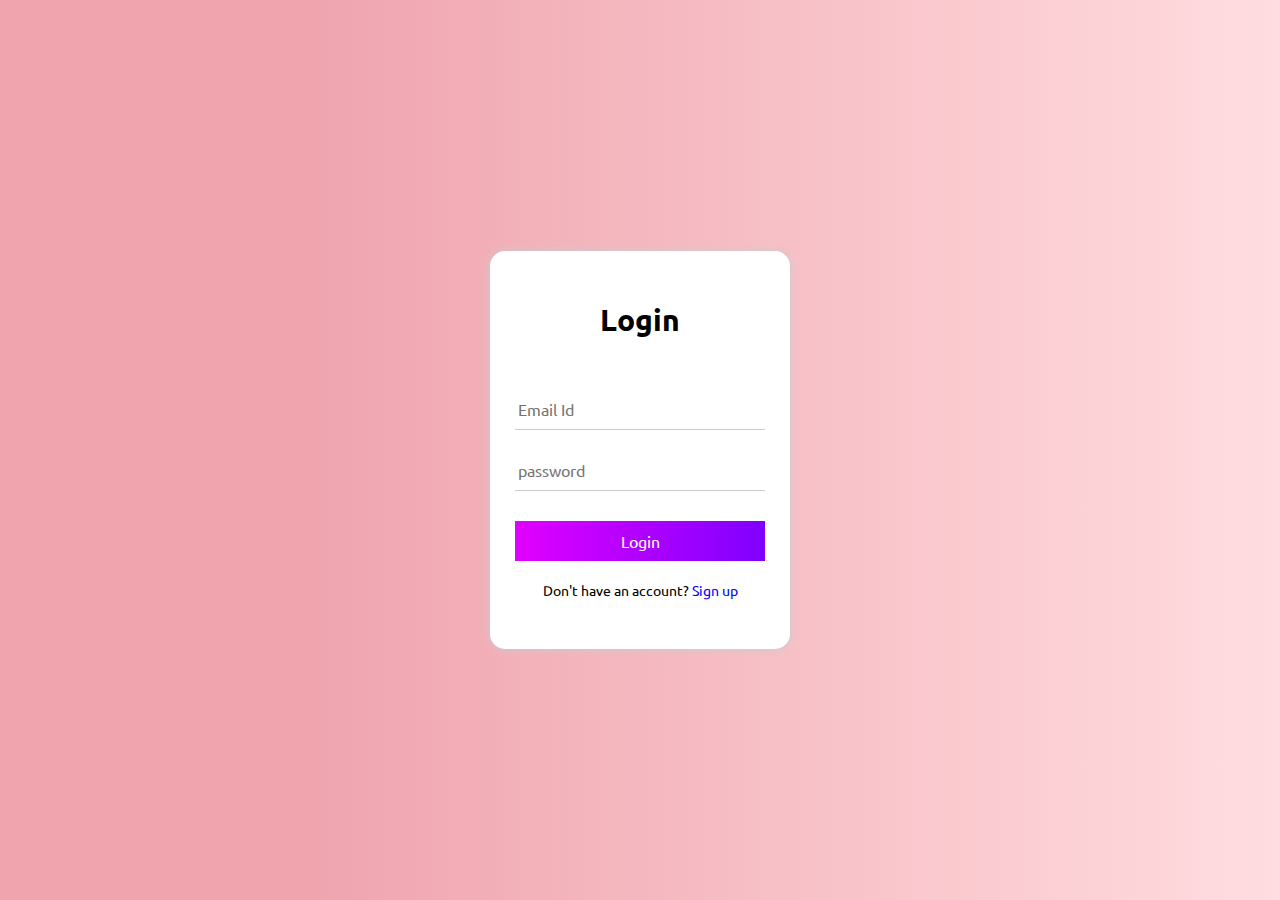
<file: index.html>
<!DOCTYPE html>
<html lang="en">
<head>
    <meta charset="UTF-8">
    <meta name="viewport" content="width=device-width, initial-scale=1.0">
    <title>Document</title>
    <link rel="stylesheet" href="css/style.css">
    <link rel="preconnect" href="https://fonts.googleapis.com">
    <link rel="preconnect" href="https://fonts.gstatic.com" crossorigin>
    <link href="https://fonts.googleapis.com/css2?family=Ubuntu:ital,wght@0,300;0,400;0,500;0,700;1,300;1,400;1,500;1,700&display=swap" rel="stylesheet">
    <link rel="stylesheet" href="https://cdnjs.cloudflare.com/ajax/libs/animate.css/4.1.1/animate.min.css"/>
    <link rel="stylesheet" href="https://cdnjs.cloudflare.com/ajax/libs/font-awesome/6.7.2/css/all.min.css" integrity="sha512-Evv84Mr4kqVGRNSgIGL/F/aIDqQb7xQ2vcrdIwxfjThSH8CSR7PBEakCr51Ck+w+/U6swU2Im1vVX0SVk9ABhg==" crossorigin="anonymous" referrerpolicy="no-referrer" />
</head>
<body>
    <div id="container">
        <div id="page">

            <div id="login" class="animate__animated animate__flipInY">
               <h1 align="center">Login</h1>
               <form id="login_frm" autocomplete="off">
                 <input type="email" required="required" placeholder="Email Id" id="login_email">
                 <small id="login_email_warning"><i class="fas fa-exclamation-triangle"></i> Email is not registered...</small>
                 <input type="password" required="required" placeholder="password" id="login_password">
                 <small id="login_password_warning"><i class="fas fa-exclamation-triangle"></i> Wrong password...</small>
                 <button type="submit" id="login_btn">Login</button>
               </form>
               <p>Don't have an account? <span id="signup_link">Sign up</span></p>
            </div>

            <div id="signup" class="animate__animated animate__flipInY">
                <h1 align="center" >Sign up</h1>
                <form id="sign_frm" autocomplete="off">
                    <input type="name"  required="required" placeholder="Name" id="username">
                    <input type="email" required="required" placeholder="Email" id="email">
                    <small id="email_notice"><i class="fas fa-exclamation-triangle"></i> Email id already exist....</small>
                    <input type="number" required="required" placeholder="Phone" id="phone">
                    <input type="password" required="required" placeholder="password" id="password">
                    <button type="submit" id="sign_btn">Sign up</button>
                </form>
                <p>Already have an account? <span id="login_link">Login</span></p>
            </div>
        </div>
    </div>

    <!--start external javascript code-->
    <script src="js/index.js"></script>
    <script src="js/login_signup.js"></script>
</body>
</html>
</file>
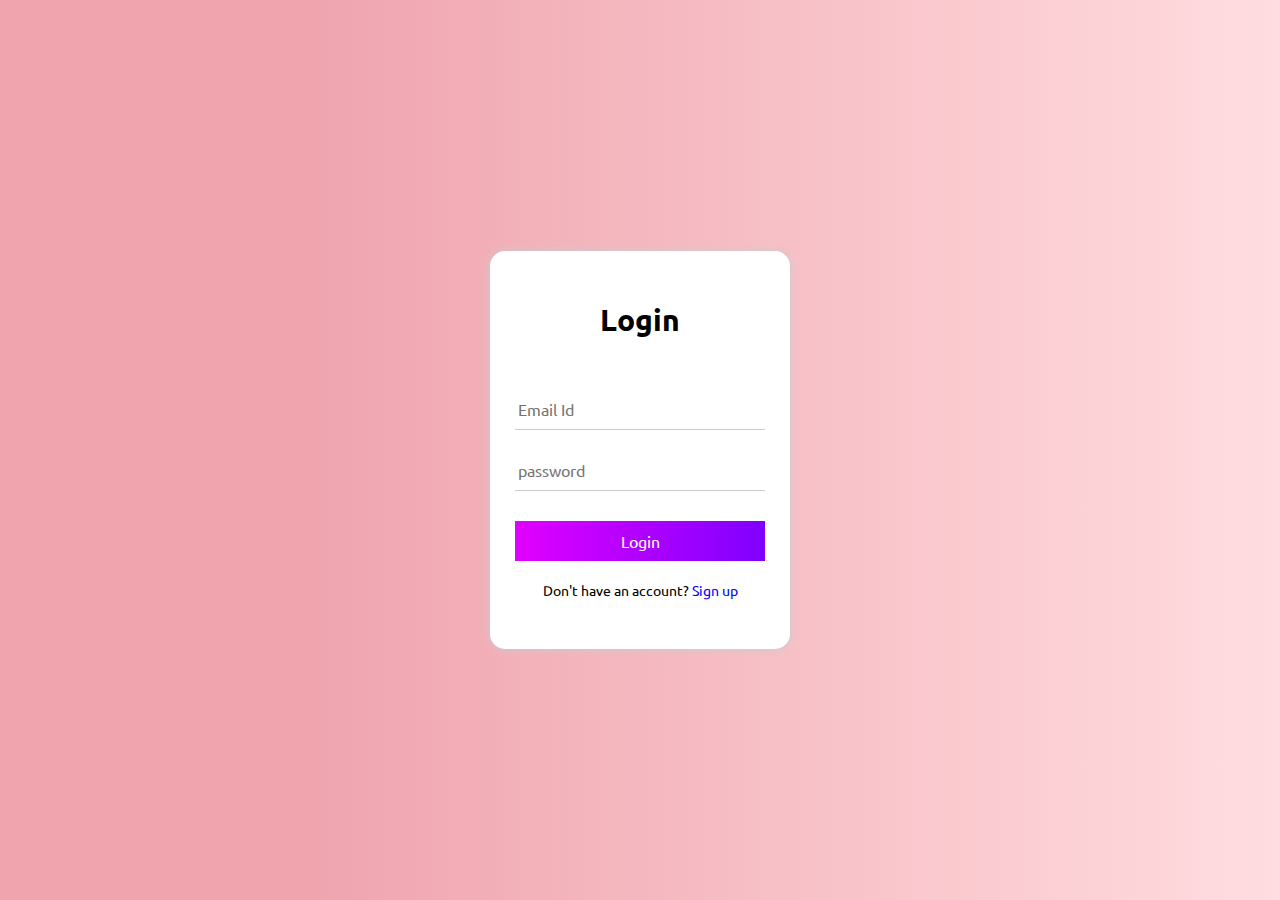
<file: profile/profile.html>
<!DOCTYPE html>
<html lang="en">
<head>
    <meta charset="UTF-8">
    <meta name="viewport" content="width=device-width, initial-scale=1.0">
    <title>Document</title>
    <link rel="stylesheet" href="css/profile.css">
    <link rel="stylesheet" href="https://cdnjs.cloudflare.com/ajax/libs/font-awesome/6.7.2/css/all.min.css" integrity="sha512-Evv84Mr4kqVGRNSgIGL/F/aIDqQb7xQ2vcrdIwxfjThSH8CSR7PBEakCr51Ck+w+/U6swU2Im1vVX0SVk9ABhg==" crossorigin="anonymous" referrerpolicy="no-referrer" />
</head>
<body>
    <div id="page_cover">
        <div id="profile_box">
            <div id="profile_pic">
                <i class="fas fa-user" id="profile_icon"></i>
                <input type="file" accept="image/*" id="profile_upload">
            </div>
            <P id="upp">Upload profile pic</P>
            <h1 id="profile_name"></h1>
            <button id="next">Next<i class="fas fa-angle-double-right"></i></button>
        </div>
    </div>

    
    <div id="main_profile_page">
        <div id="profile_header">
            <div id="profile_picture">

            </div>
        </div>
        <h1 id="profile_username">amit</h1>
        <div id="app">
            <a href="apps/contact/contact.html">
            <div id="contact">
                <i class="fas fa-address-book"></i>
                <p>Contact</p>
            </div>
            </a>
            <a href="apps/player/player.html">
            <div id="player">
                <i class="fas fa-play-circle"></i>
                <p>Player</p>    
            </div>
            </a>
            <div id="logout">
                <i class="fas fa-sign-out-alt"></i>
                <p id="logout_text">Logout</p>
            </div>
        </div>
        <div id="profile_footer">
            <p>Develop By Rubal Mishra</p>
        </div>
    </div>
    <script src="js/profile.js"></script>
</body>
</html>
</file>
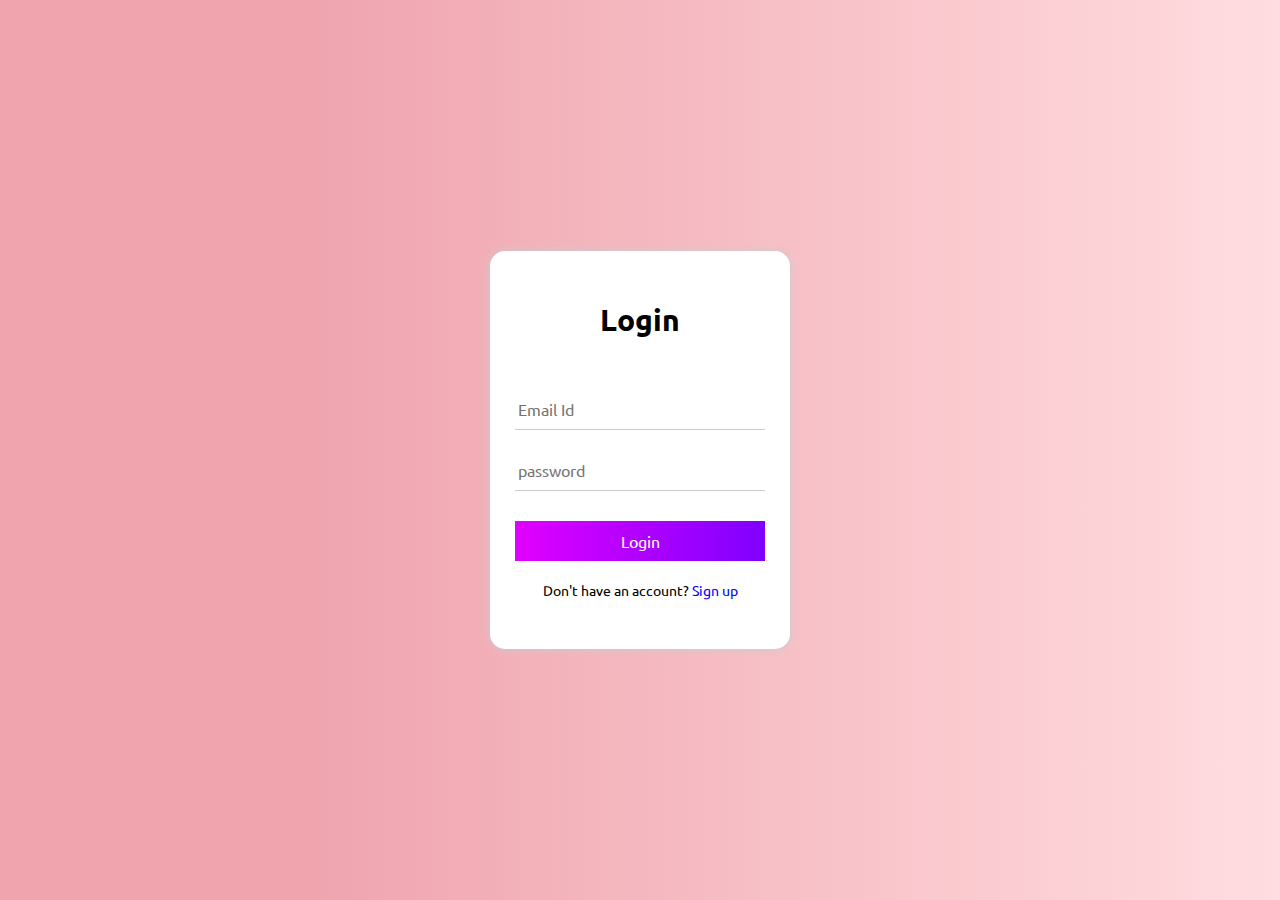
<file: profile/apps/contact/contact.html>
<!DOCTYPE html>
<html lang="en">
<head>
    <meta charset="UTF-8">
    <meta name="viewport" content="width=device-width, initial-scale=1.0">
    <title>Document</title>
    <link rel="stylesheet" href="css/contact.css">
    <link rel="stylesheet" href="https://cdnjs.cloudflare.com/ajax/libs/animate.css/4.1.1/animate.min.css"/>
    <link rel="stylesheet" href="https://cdnjs.cloudflare.com/ajax/libs/font-awesome/6.7.2/css/all.min.css" integrity="sha512-Evv84Mr4kqVGRNSgIGL/F/aIDqQb7xQ2vcrdIwxfjThSH8CSR7PBEakCr51Ck+w+/U6swU2Im1vVX0SVk9ABhg==" crossorigin="anonymous" referrerpolicy="no-referrer" />
</head>
<body>
    <div id="profile_box">
        <div id="profile_pic">
        </div>
    </div>
    <i class="fa-sharp fa-solid fa-circle-plus" id="new_contact"></i>



    <div id="main_all_contact_box">
        <div id="contact_header">
            <h1><i class="fas fa-user-circle"></i>All Contacts</h1>
            <input type="search" placeholder="search Your Contact Here..." id="search">
        </div>
        <div id="all_contact_box">
            
            
        </div>
    </div>





    <div id="contact_bg" class="animate__animated animate_fadeIn">
        <center>
        <div id="add_contact_box" class="animate__animated animate_slideInDown">
            <h1 id="c_heading">Add New Contact</h1>
            <form>
                <input type="text" placeholder="Enter Name" id="c_name">
                <input type="number" placeholder="Enter Mobile No." id="c_num">
                <button type="submit" id="add">Add</button>
                <button type="button" id="close">Close</button>
            </form>
        </div>
        </center>
    </div>


    <script src="js/contact.js"></script>
</body>
</html>
</file>
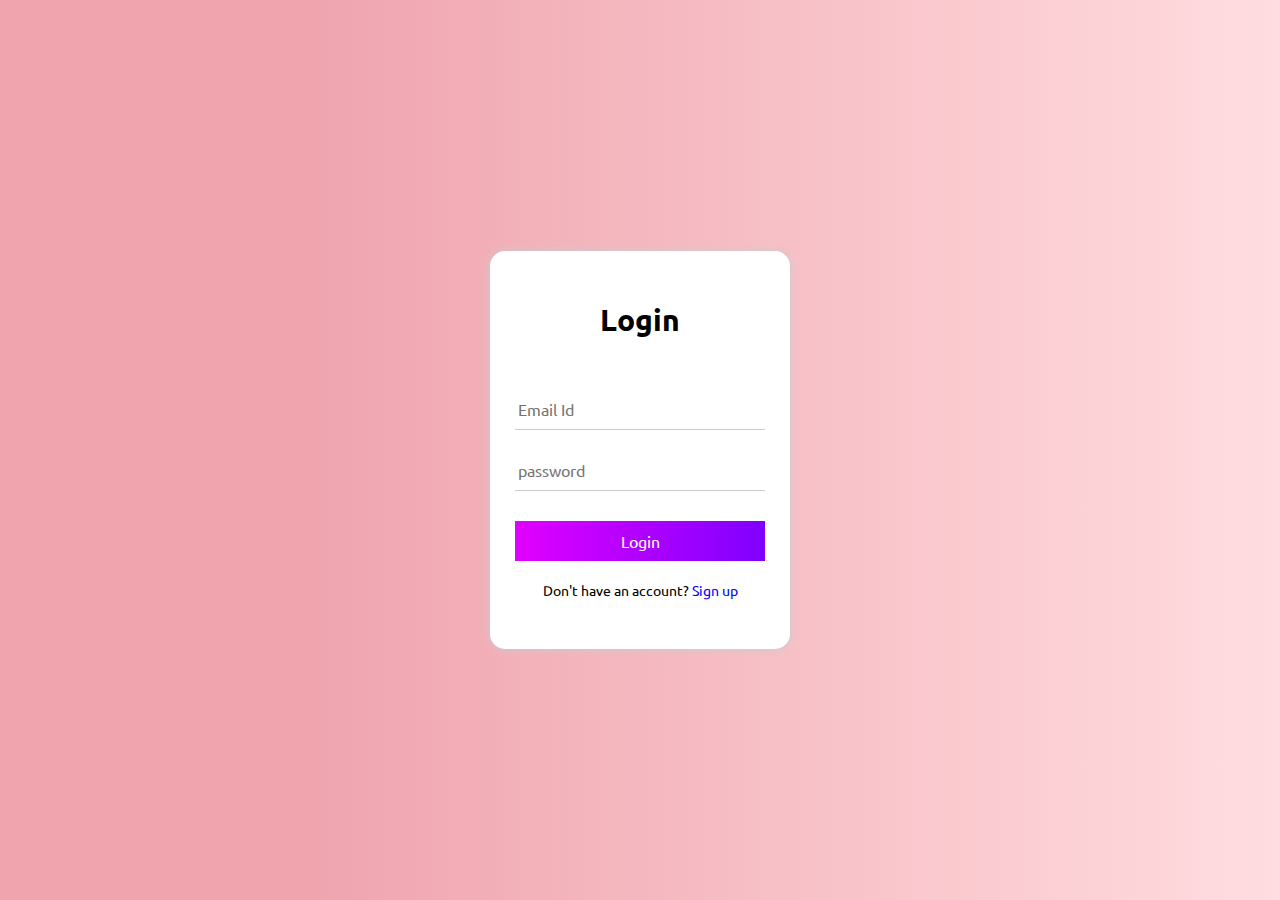
<file: profile/apps/player/player.html>
<!DOCTYPE html>
<html lang="en">
<head>
    <meta charset="UTF-8">
    <meta name="viewport" content="width=device-width, initial-scale=1.0">
    <title>Document</title>
    <link rel="stylesheet" href="css/player.css">
    <link rel="preconnect" href="https://fonts.googleapis.com">
    <link rel="preconnect" href="https://fonts.gstatic.com" crossorigin>
    <link href="https://fonts.googleapis.com/css2?family=Ubuntu:ital,wght@0,300;0,400;0,500;0,700;1,300;1,400;1,500;1,700&display=swap" rel="stylesheet">
    <link rel="stylesheet" href="https://cdnjs.cloudflare.com/ajax/libs/animate.css/4.1.1/animate.min.css"/>
    <link rel="stylesheet" href="https://cdnjs.cloudflare.com/ajax/libs/font-awesome/6.7.2/css/all.min.css" integrity="sha512-Evv84Mr4kqVGRNSgIGL/F/aIDqQb7xQ2vcrdIwxfjThSH8CSR7PBEakCr51Ck+w+/U6swU2Im1vVX0SVk9ABhg==" crossorigin="anonymous" referrerpolicy="no-referrer" />
</head>
<body>
    <div id="left">
        <video id="video_player">
            <source id="video_src" src="https://videos.pexels.com/video-files/3971351/3971351-sd_640_360_25fps.mp4"></source>
        </video>

        <div id="progress_box">
            <div id="progress_bar">

            </div>
        </div>
        <div id="control">
            <div id="timing">
                <p id="v_timing">00:00/00:00</p>
            </div>
            <div id="play_tools">
                <i class="fas fa-chevron-circle-left" id="left_btn"></i>
                <i class="fas fa-play-circle" id="play_btn"></i>
                <i class="fas fa-chevron-circle-right" id="right_btn"></i>
            </div>
            <div id="other_tools">
                <div id="vol_box">
                    <input type="range" min="0" max="1" step="0.01" id="vol_control" style="display: none;">
                    <i class="fas fa-volume-up" id="volume"></i>      
                </div>
                <i class="fas fa-cog" id="setting"></i>
                <i class="fas fa-expand" id="full_screen"></i>     
            </div>
        </div>
    </div>
    <div id="right">
        <div id="top">
            <h3>Playlist</h3>
            <input type="search" placeholder="Search Your Videos Here" id="search">
            <i class="fa-sharp fa-solid fa-circle-plus" id="open_video_box_btn"></i>

            <div id="add_video_box">
                <h2>Add Videos</h2>
                <form>
                   <input type="text" placeholder="Enter Your Video Name...." id="video_name">
                   <input type="text" placeholder="Enter Your Video Link...." id="video_link">
                   <button type="submit" id="add_video_btn">Add</button>
                </form>
            </div>
        </div>


        <div id="bottom">
            <!--
            <div id="main_video_box">
                <p id="playlist_video_name">Video 1</p>
                <button  type="button" id="video_play_btn">Play</button><button type="button" id="video_delete_btn">Delete</button>
            </div>
        -->
        </div>
    </div>
    <script src="js/player.js"></script>
</body>
</html>
</file>
<file: css/style.css>
@charset "UTF-8";

*{
    padding: 0;
    margin: 0;
    box-sizing: border-box;
}
#container{
    width: 100%;
    height: 100vh;
    display: flex;
    justify-content: center;
    align-items: center;
    background: rgb(238,156,167);
    background: linear-gradient(90deg, rgba(238,156,167,0.9243346997001926) 23%, rgba(253,213,217,1) 90%, rgba(255,221,225,1) 100%);
}
#page{
    width: 300px;
    height: auto;
    background-color: white;
    box-shadow: 0px 0px 10px #ccc;
    border-radius: 15px;
    padding: 50px 25px;
}
#signup{
    display: none;
}
#login h1, #signup h1{
    font-family: 'ubuntu',sans-serif;
    font-size: 30px;
}
#login_email,#login_password,#username,#email,#phone,#password{
    border: none;
    border-bottom: 1px solid #ccc;
    padding: 10px;
    padding-left: 3px;
    width: 100%;
    margin-top: 20px;
    font-size: 16px;
    font-family: 'ubuntu',sans-serif;
    outline: none;
    color: #727272;
}
#login_frm{
    margin-top: 30px;
}
#sign_frm{
    margin-top: 10px;
}
#login_btn,#sign_btn{
    width: 100%;
    padding: 10px;
    border: none;
    font-size: 16px;
    background: #7F00FF;  /* fallback for old browsers */
    background: -webkit-linear-gradient(to right, #E100FF, #7F00FF);  /* Chrome 10-25, Safari 5.1-6 */
    background: linear-gradient(to right, #E100FF, #7F00FF); /* W3C, IE 10+/ Edge, Firefox 16+, Chrome 26+, Opera 12+, Safari 7+ */
    color: white;
    font-family: 'ubuntu', sans-serif;
    outline: none;
    cursor: pointer;
    margin-top: 30px;
}
#login p, #signup p{
    font-family: 'ubuntu',sans-serif;
    margin-top: 20px;
    font-size: 14px;
    text-align: center;
}
#login span, #signup span{
    color: blue;
    cursor: pointer;
}
#email_notice,#login_email_warning,#login_password_warning{
    font-family: 'ubuntu',sans-serif;
    color: red;
    margin-top: 3px;
    display: none;
}
</file>
<file: profile/css/profile.css>
@charset "UTF-8";

*{
    padding: 0;
    margin: 0;
    box-sizing: border-box;
}
#page_cover{
    width: 100%;
    height: 100vh;
    display: flex;
    justify-content: center;
    align-items: center;
    background: rgb(238,156,167);
    background: linear-gradient(90deg, rgba(238,156,167,0.9243346997001926) 23%, rgba(253,213,217,1) 90%, rgba(255,221,225,1) 100%);
}
#profile_box{
    width: 300px;
    height: auto;
    background-color: white;
    box-shadow: 0px 0px 10px #ccc;
    border-radius: 15px;
    padding: 50px 25px;
    display: flex;
    justify-content: center;
    align-items: center;
    flex-direction: column;
}
#profile_pic{
    width: 150px;
    height: 150px;
    border-radius: 50%;
    border: 10px solid white;
    box-shadow: 0px 0px 10px #ccc;
    position: relative;
    overflow: hidden;
}
#profile_icon{
    font-size: 130px;
    color: #ccc;
    position: absolute;
    top: 25px;
    left: 50%;
    transform: translate(-50%);
}
#profile_upload{
    width: 140px;
    height: 140px;
    position: absolute;
    top: 0;
    left: 0;
    border-radius: 50%;
    opacity: 0;
}
#upp{
    font-size: 23px;
    color: grey;
    font-family: 'ubuntu', sans-serif;
    margin-top: 15px;
    margin-bottom: 10px;
}
#profile_name{
    font-family: 'ubuntu', sans-serif;
}
#next{
    width: 100%;
    padding: 10px;
    border: none;
    font-size: 16px;
    background: #7F00FF;  /* fallback for old browsers */
    background: -webkit-linear-gradient(to right, #E100FF, #7F00FF);  /* Chrome 10-25, Safari 5.1-6 */
    background: linear-gradient(to right, #E100FF, #7F00FF); /* W3C, IE 10+/ Edge, Firefox 16+, Chrome 26+, Opera 12+, Safari 7+ */
    color: white;
    font-family: 'ubuntu', sans-serif;
    outline: none;
    cursor: pointer;
    margin-top: 20px;
    display: none;
}
/* main profile page*/
body {
    background: rgb(238,156,167);
    background: linear-gradient(90deg, rgba(238,156,167,0.9243346997001926) 23%, rgba(253,213,217,1) 90%, rgba(255,221,225,1) 100%);
}
#profile_header{
    width: 100%;
    height: 150px;
    background-image: url("../images/profilecover.png");
    background-size: cover;
    background-position: bottom;

}
#profile_picture{
    width: 150px;
    height: 150px;
    background-color: purple;
    border-radius: 50%;
    border: 5px solid white;
    box-shadow: 0px 0px 10px #ccc;
    position: relative;
    top: 80px;
    left: 50%;
    transform: translate(-50%);
}
#profile_username{
    text-align: center;
    margin-top: 90px;
    font-family: 'ubuntu',sans-serif;

}
#app{
    width: 100%;
    height: 380px;
    display: flex;
    align-items: center;
    justify-content: center;
}
@media(max-width:576px)
{
    #app{
        flex-direction: column;
        height: 100%;
    }
}
#contact,#player,#logout{
    width: 180px;
    height: 150px;
    background-color: white;
    margin: 20px;
    border-radius: 15px;
    display: flex;
    align-items: center;
    justify-content: center;
    flex-direction: column;
}
#contact:hover,#player:hover,#logout:hover{
    width: 200px;
    height: 170px;
    box-shadow: 0px 0px 15px #ccc;
    transition: 0.5s;
    cursor: pointer;
}
#contact i, #player i, #logout i{
    font-size: 45px;
    color: purple;
}
#contact p, #player p, #logout p{
    font-size: 25px;
    color: purple;
    font-family: 'ubuntu',sans-serif;
    margin-top: 8px;
}
#profile_footer{
    width: 100%;
    height: 80px;
    background-color: purple;
    display: flex;
    align-items: center;
    justify-content: center;
}
#profile_footer p{
    color: white;
    font-family: 'ubuntu',sans-serif;
    font-size: 20px;
}
</file>
<file: profile/apps/contact/css/contact.css>
@charset "UTF-8";
*{
    margin: 0;
    padding: 0;
    box-sizing: border-box;
}
body{
background: rgb(238,156,167);
background: linear-gradient(90deg, rgba(238,156,167,0.9243346997001926) 23%, rgba(253,213,217,1) 90%, rgba(255,221,225,1) 100%);
overflow: hidden;
}

/* main profile page design*/
#profile_box{
    width: 200px;
    height: 200px;
    background-image: url(../images/contact_bg.png);
    background-size: 240px 240px;
    display: flex;
    justify-content: center;
    align-items: center;
    position: fixed;
    top: 0;
    left: 0;
}    
#profile_pic{
    width: 120px;
    height: 120px;
    border: 4px solid white;
    box-shadow: 0px 0px 10px #ccc;
    border-radius: 50%;
}
#new_contact{
    font-size: 50px;
    position: fixed;
    bottom: 50px;
    right: 50px;
    color: purple; 
    cursor: pointer;   
}


/* add contact details desing */
#contact_bg{
    width: 100%;
    height: 100vh;
    background-color: rgba(0,0,0,0.7);  
    position: absolute;
    top: 0;
    left: 0;
    display: none;
}
#add_contact_box{
    width: 35%;
    height: auto;
    background-color: white;
    box-shadow: 0px 0px 10px #ccc;
    border-radius: 15px;
    padding: 30px;
    margin-top: 160px;
}
#add_contact_box h1{
    text-align: center;
    color: purple;
    font-family: 'ubuntu',sans-serif;
    margin-bottom: 10px;
}
#c_name, #c_num{
   width: 100%;
   padding: 10px;
   font-family: 'ubuntu',sans-serif;
   font-size: 20px;
   border: none;
   border: 1px solid purple;
   border-left: 5px solid purple;
   margin-top: 10px;
   margin-bottom: 10px;
}
#add,#close{
    width: 100px;
    padding: 10px;
    background-color: purple;
    border: none;
    color: white;
    font-family: 'ubuntu',sans-serif;
    font-size: 20px;
    outline: none;
    margin-top: 10px;
    cursor: pointer;
}


/*all contact information design*/
#main_all_contact_box{
    width: 35%;
    height: 100vh;
    margin: 0 auto;
}
#contact_header{
    width: 100%;
    height: 20%;
}
#contact_header h1{
    text-align: center;
    font-size: 40px;
    font-family: 'ubumtu',sans-serif;
    padding-top: 20px;
}
#search{
    width: 100%;
    padding: 10px;
    padding-left: 3px;
    font-size: 20px;
    font-family: 'ubuntu',sans-serif;
    border: none;
    border-bottom: 1px solid black;
    background-color: inherit;
    margin-top: 20px;
    outline: none;
}
#all_contact_box{
    width: 100%;
    height: 80%;
    padding: 10px;
    overflow-y: scroll;
}
#all_contact_box::-webkit-scrollbar{
    width: 5px;
}
#all_contact_box::-webkit-scrollbar-track{
    background-color: inherit;
}
#all_contact_box::-webkit-scrollbar-thumb{
    background-color: purple;
}
#contact{
    width: 100%;
    height: auto;
    background-color: white;
    border-radius: 15px;
    padding: 15px;
    box-shadow: 0px 0px 10px #ccc;
    margin: 10px 0;
}
#contact p{
    font-size: 17px;
    font-family: 'ubuntu',sans-serif;
    margin:5px 0;
}
#tool{
    width: 23%;
    float: right;
    margin-top: -20px;
}
#tool i{
    margin-top: 10px;
    font-size: 17px;
    margin-left: 10px;
}

/* Responsive coding */

@media(max-width:1025px)
{
    #tool{
        margin-top: -40px;
        width: 50px;
    }
}

@media(max-width:769px)
{
    #main_all_contact_box{
        width: 50%;
    }
    #all_contact_box{
        margin-top: 20px;
    }
    #add_contact_box{
        width: 50%;
    }
}

@media(max-width:568px)
{
    #main_all_contact_box{
        width: 100%;
        padding: 20px;
    }
    #all_contact_box{
        margin-top: 30px;
    }
    #profile_box{
        display: none;
    }
    #new_contact{
        bottom:20px;
        right: 20px;
    }
    #add_contact_box{
        width: 90%;
    }
}

@media(max-width:321px)
{
    #all_contact_box{
        margin-top: 50px;
    }

}
</file>
<file: profile/apps/player/css/player.css>
@charset "UTF-8";
*{
    margin: 0;
    padding: 0;
    box-sizing: border-box;
}
#left{
    width: 75%;
    height: 100vh;
    float: left;
}
#right{
    width: 25%;
    height: 100vh;
    float: right;
}
#video_player{
    width: 100%;
    height: auto;
}
#progress_box{
    width: 100%;
    height: 10px;
    background-color: white;
    margin-bottom: 3px;
}
#progress_bar{
    width: 0%;
    height: 10px;
    background: #7F00FF;
    background: -webkit-linear-gradient(to right, #E100FF, #7F00FF);
    background: linear-gradient(to right, #E100FF, #7F00FF);
}
#control{
    width: 100%;
    height: 70px;
    background-color: black;
    display: flex;
    justify-content: space-between;
    align-items: center;
}
#play_btn{
    color: white;
    font-size: 50px;
    cursor: pointer;
    margin-left: 20px;
    margin-right: 20px;
}
#left_btn,#right_btn{
    color: white;
    font-size: 40px;
    cursor: pointer;
}
#play_tools{
    display: flex;
    justify-content: center;
    align-items: center;
}
#v_timing{
    font-size: 20px;
    color: white;
    font-family: 'ubuntu',sans-serif;
    margin-left: 20px;
}
#volume,#setting,#full_screen{
    color: white;
    font-size: 26px;
    margin-right: 20px;
}

#other_tools{
    display: flex;
    justify-content: flex-end;
}



#top{
    width: 100%;
    height: 17%;
    background-color: #ddd;
    padding: 15px;
    position: relative;
}
#top h3{
    font-family: 'ubuntu', sans-serif;
    text-align: center;
    font-size: 25px;
}
#search{
    width: 100%;
    padding: 8px;
    font-family: 'ubuntu',sans-serif;
    border: 1px solid #ccc;
    outline: none;
    margin-top: 20px;
}
#open_video_box_btn{
    font-size: 25px;
    position: absolute;
    top: 15px;
    right: 15px;
    cursor: pointer;
}
#add_video_box{
    width: 80%;
    border-radius: 15px 0px 15px 15px;
    background-color: #323232;
    position: absolute;
    top: 15px;
    right: 40px;
    padding: 20px;
    display: none;
}
#add_video_box, h2{
    font-family: 'Ubuntu',sans-serif;
    color: white;
    margin-bottom: 15px;
    text-align: center;
}
#video_name,#video_link{
    width: 100%;
    padding: 8px;
    font-family: 'Ubuntu',sans-serif;
    border: 1px solid #ccc;
    margin-bottom: 15px;
}
#add_video_btn{
    width: 70px;
    background-color: white;
    border: none;
    outline: none;
    padding: 8px;
    float: left;
    font-family: 'ubuntu',sans-serif;
}


#bottom{
    width: 100%;
    padding: 20px;
    height: 80%;
    overflow: auto;
}
#main_video_box{
    width: 100%;
    background-color: white;
    height: auto;
    box-shadow: 0px 0px 6px #ccc;
    margin-bottom: 15px;
}
#playlist_video_name{
    width: 100%;
    padding: 10px;
    font-family: 'ubuntu',sans-serif;
    font-size: 18px;
}
#video_play_btn{
    width: 50%;
    border: none;
    background-color: #4385F4;
    color: white;
    outline: none;
    padding: 9px;
    font-family: 'ubuntu',sans-serif;
    cursor: pointer
}
#video_delete_btn{
    width: 50%;
    border: none;
    background-color: #EA4335;
    color: white;
    outline: none;
    padding: 9px;
    font-family: 'ubuntu',sans-serif;
    cursor: pointer;
}

#vol_box{
    width: fit-content;
    position: relative;
}
#vol_control{
    appearance: none;
    transform: rotate(270deg);
    outline: none;
    width: 100px;
    height: 15px;
    border-radius: 10px;
    background-color: #EA4335;
    position: absolute;
    top: -70px;
    left: -33px;
}
#vol_control::-webkit-slider-thumb{
    appearance: none;
    width: 15px;
    height: 15px;
    background-color: white;
}




/* Responsive coding start */
@media(max-width: 768px)
{
    #left{
        width: 100%;
        height: auto;
    }
    #right{
        width: 100%;
    }
    #volume,#setting,#full_screen{
        font-size: 20px;
        margin-right: 8px;
    }
    #play_tools{
        margin-left: -24px;
    }
    
    #left_btn, #right_btn{
        font-size: 20px;
    }
    #play_btn{
        font-size: 30px;
        margin-left: 10px;
        margin-right: 10px;
    }
    #v_timing{
        font-size: 18px;
        margin-left: 0px;
        margin-right: 20px;
    }
    #progress_box,#progress_bar{
        height: 4px;
    }

}
</file>
